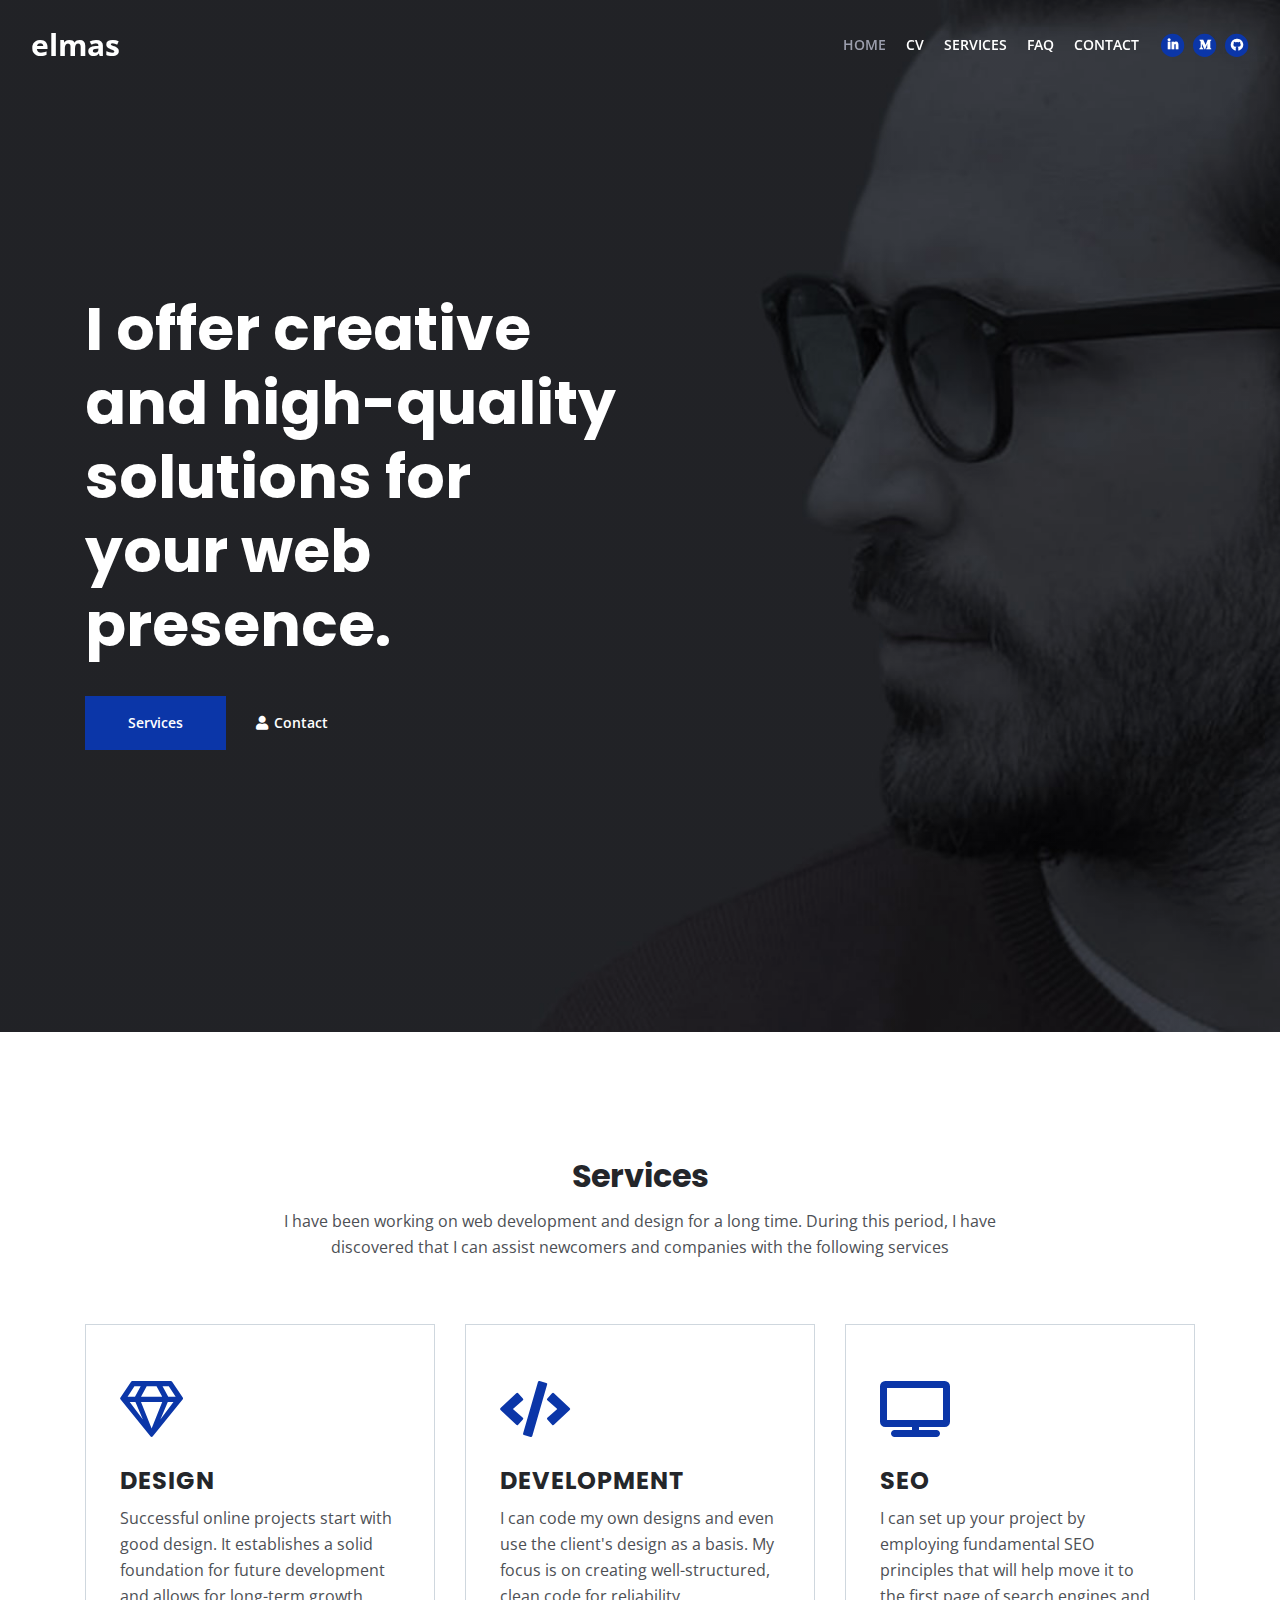
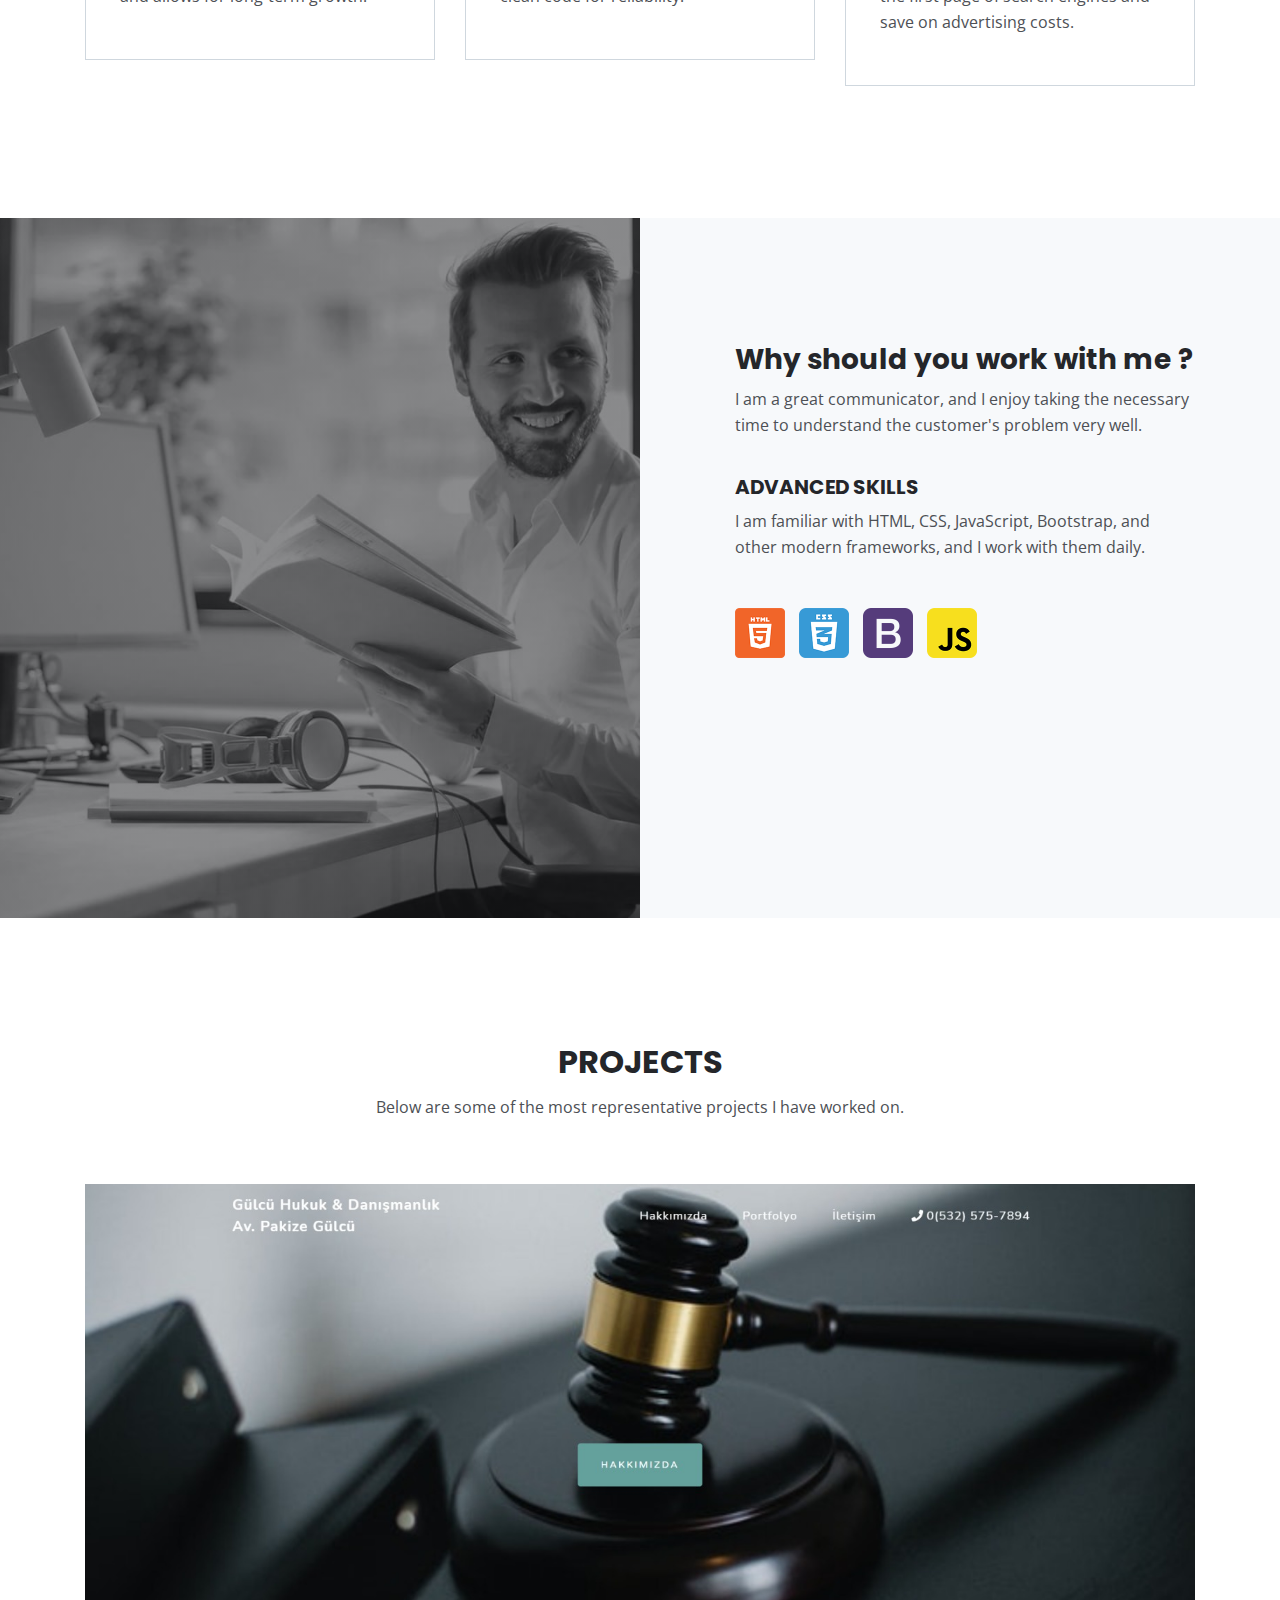
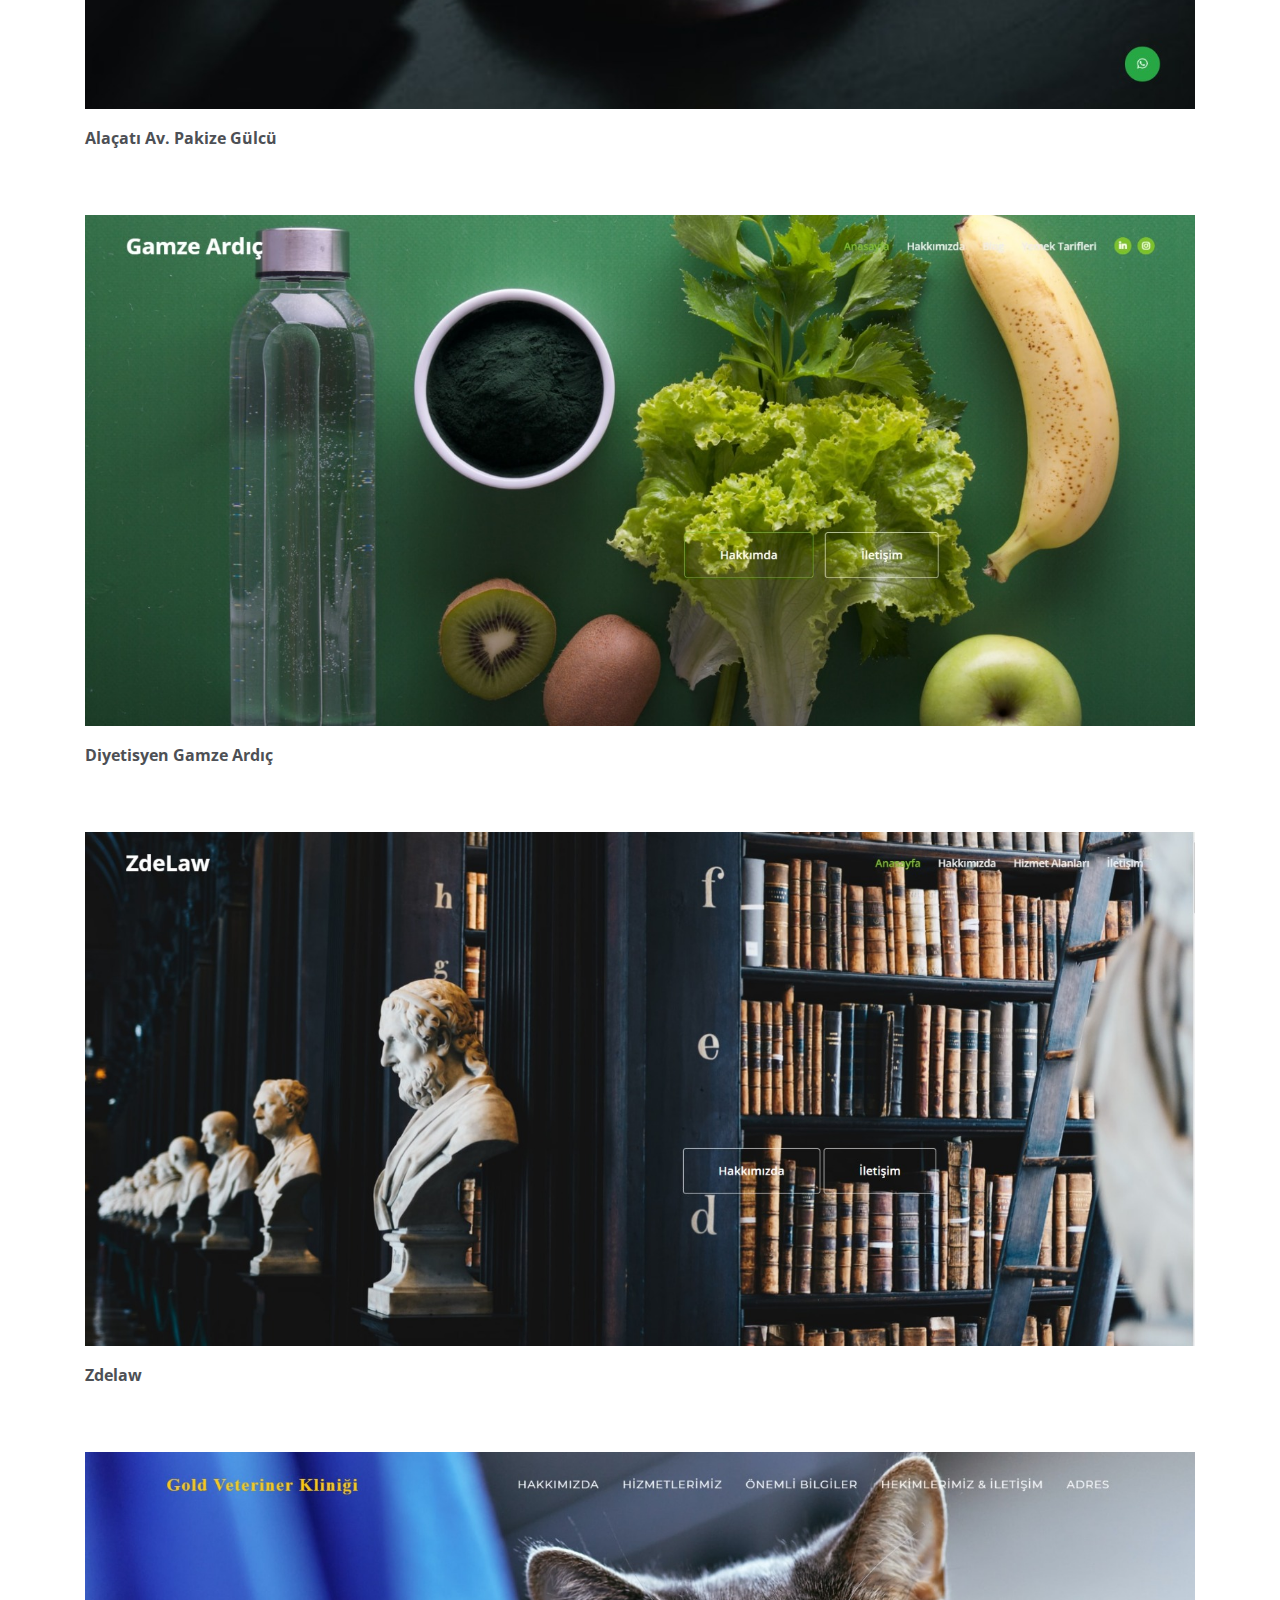
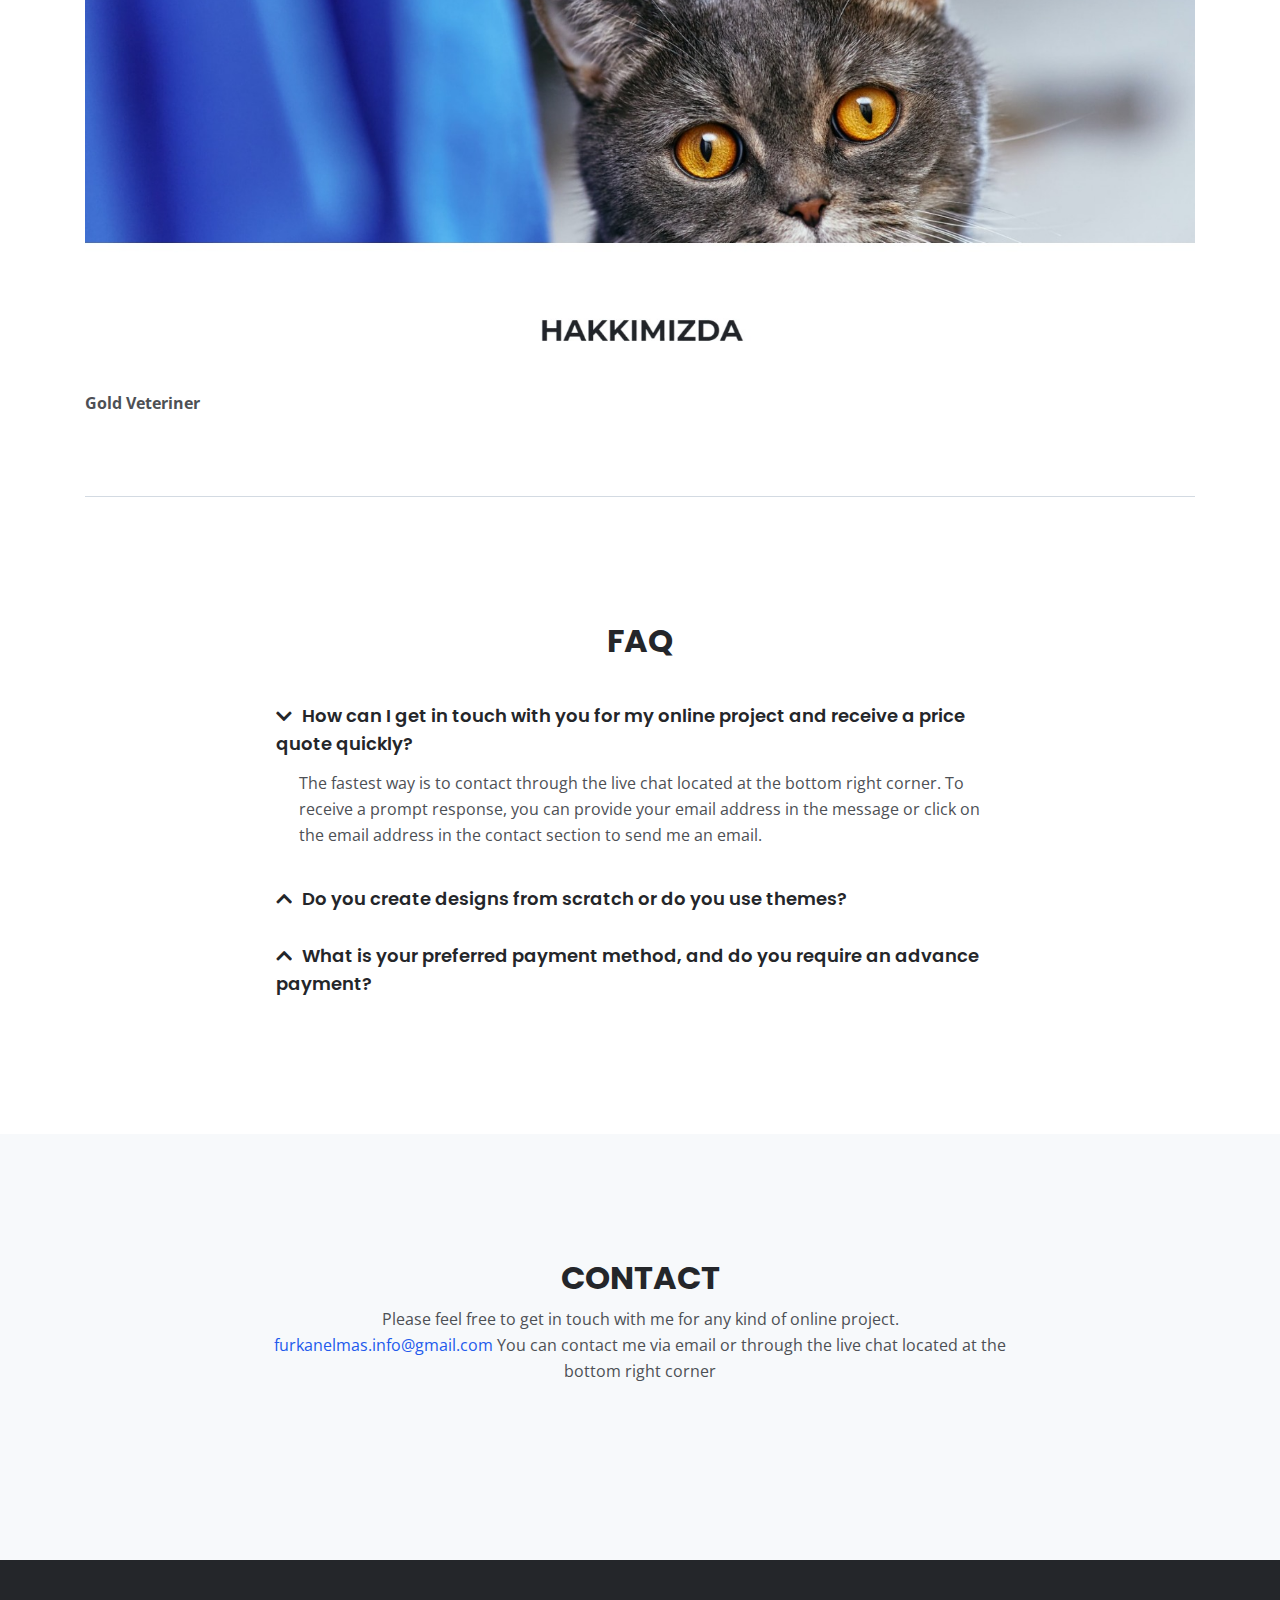
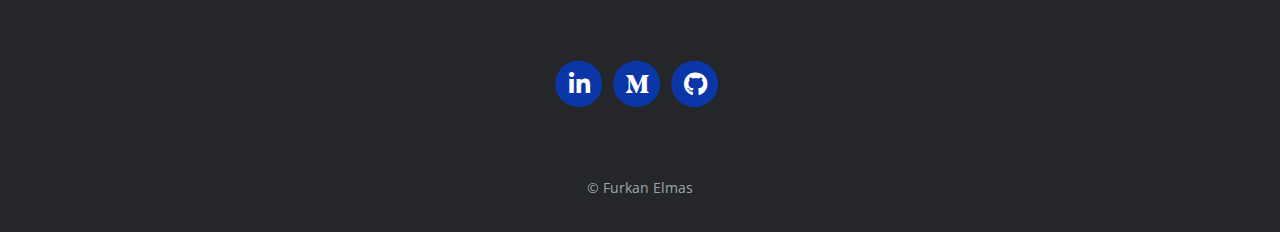
<file: index.html>
<!DOCTYPE html>
<html lang="en">
<head>
    <meta charset="utf-8">
    <meta name="viewport" content="width=device-width, initial-scale=1, shrink-to-fit=no">
    
    <!-- SEO Meta Tags -->
    <meta name="description" content="Furkan Elmas Kişisel Web Sayfasıdır">
    <meta name="author" content="Furkan Elmas">
    <meta name="keywords" content="furkan,elmas,furkan-elmas,yazılım,web">

    <!-- OG Meta Tags to improve the way the post looks when you share the page on Facebook, Twitter, LinkedIn -->
	<meta property="og:site_name" content="" /> <!-- website name -->
	<meta property="og:site" content="" /> <!-- website link -->
	<meta property="og:title" content=""/> <!-- title shown in the actual shared post -->
	<meta property="og:description" content="" /> <!-- description shown in the actual shared post -->
	<meta property="og:image" content="" /> <!-- image link, make sure it's jpg -->
	<meta property="og:url" content="" /> <!-- where do you want your post to link to -->
	<meta name="twitter:card" content="summary_large_image"> <!-- to have large image post format in Twitter -->

    <!-- Webpage Title -->
    <title>Furkan Elmas | Web Developer</title>
    
    <!-- Styles -->
    <link rel="preconnect" href="https://fonts.gstatic.com">
    <link href="https://fonts.googleapis.com/css2?family=Open+Sans:ital,wght@0,400;0,600;0,700;1,400&family=Poppins:wght@600&display=swap" rel="stylesheet">
    <link href="css/bootstrap.css" rel="stylesheet">
    <link href="css/fontawesome-all.css" rel="stylesheet">
	<link href="css/styles.css" rel="stylesheet">

     <!-- Global site tag (gtag.js) - Google Analytics -->
        <script async src="https://www.googletagmanager.com/gtag/js?id=UA-169377132-1"></script>
        <script>
            window.dataLayer = window.dataLayer || [];
            function gtag(){dataLayer.push(arguments);}
            gtag('js', new Date());

                gtag('config', 'UA-169377132-1');
</script>
	
	<!-- Favicon  -->
    <link rel="icon" href="images/favicon.ico">
</head>
<body data-spy="scroll" data-target=".fixed-top">

    <!-- smallchat application -->
    
    
    <script src="https://embed.small.chat/T01SJB6V43XC01T02AV6HX.js" async></script>


    
   
    <!-- Navigation -->
    <nav class="navbar navbar-expand-lg fixed-top navbar-dark">
        <div class="container">
            
            <!-- Image Logo -->

            <!-- Text Logo - Use this if you don't have a graphic logo -->
             <a class="navbar-brand logo-text page-scroll" href="index.html">elmas</a> 

            <button class="navbar-toggler p-0 border-0" type="button" data-toggle="offcanvas">
                <span class="navbar-toggler-icon"></span>
            </button>

            <div class="navbar-collapse offcanvas-collapse" id="navbarsExampleDefault">
                <ul class="navbar-nav ml-auto">
                    <li class="nav-item">
                        <a class="nav-link page-scroll" href="#header">HOME <span class="sr-only">(current)</span></a>
                    </li>
                    <li class="nav-item">
                        <a class="nav-link page-scroll" href="https://furkanelmas.github.io/">CV</a>
                    </li>
                    <li class="nav-item">
                        <a class="nav-link page-scroll" href="#services">SERVICES</a>
                    </li>
                    <li class="nav-item">
                        <a class="nav-link page-scroll" href="#sss">FAQ</a>
                    </li>
                    <li class="nav-item">
                        <a class="nav-link page-scroll" href="#contact">CONTACT</a>
                    </li>
                </ul>
                <span class="nav-item social-icons">
                        <span class="fa-stack">
                            <a href="https://linkedin.com/in/furkanelmas/">
                                <i class="fas fa-circle fa-stack-2x"></i>
                                <i class="fab fa-linkedin-in fa-stack-1x"></i>
                            </a>
                        </span>
                        <span class="fa-stack">
                            <a href="https://medium.com/@furkanelmas">
                                <i class="fa fa-circle fa-stack-2x"></i>
                                <i class="fab fa-medium-m fa-stack-1x"></i>
                            </a>
                        </span>
                        <span class="fa-stack">
                            <a href="https://github.com/furkanelmas/">
                                <i class="fa fa-circle fa-stack-2x"></i>
                                <i class="fab fa-github fa-stack-1x"></i>
                            </a>
                        </span>
                    </span>
            </div> <!-- end of navbar-collapse -->
        </div> <!-- end of container -->
    </nav> <!-- end of navbar -->
    <!-- end of navigation -->


    <!-- Header -->
    <header id="header" class="header">
        <div class="container">
            <div class="row">
                <div class="col-lg-6">
                    <div class="text-container">
                        <h1 class="h1-large">I offer creative and high-quality solutions for your web presence.</h1>
                        <a class="btn-solid-lg page-scroll" href="#services">Services</a>
                        <a class="btn-outline-lg page-scroll" href="#contact"><i class="fas fa-user"></i>Contact</a>
                    </div> <!-- end of text-container -->
                </div> <!-- end of col -->
            </div> <!-- end of row -->
        </div> <!-- end of container -->
    </header> <!-- end of header -->
    <!-- end of header -->
 
    <!-- Services -->
    <div id="services" class="basic-2">
        <div class="container">
            <div class="row">
                <div class="col-lg-12">
                    <h2 class="h2-heading">Services</h2>
                    <p class="p-heading">I have been working on web development and design for a long time.
                        During this period, I have discovered that I can assist newcomers and companies
                        with the following services</p>
                </div> <!-- end of col -->
            </div> <!-- end of row -->
            <div class="row">
                <div class="col-lg-4">
                    <div class="text-box">
                        <i class="far fa-gem"></i>
                        <h4>DESIGN</h4>
                        <p>Successful online projects start with good design.
                            It establishes a solid foundation for future development and allows for long-term growth.</p>
                    </div> <!-- end of text-box -->
                </div> <!-- end of col -->
                <div class="col-lg-4">
                    <div class="text-box">
                        <i class="fas fa-code"></i>
                        <h4>DEVELOPMENT</h4>
                        <p>I can code my own designs and even use the client's design as a basis.
                             My focus is on creating well-structured, clean code for reliability.</p>
                    </div> <!-- end of text-box -->
                </div> <!-- end of col -->
                <div class="col-lg-4">
                    <div class="text-box">
                        <i class="fas fa-tv"></i>
                        <h4>SEO</h4>
                        <p>I can set up your project by employing fundamental
                             SEO principles that will help move it to the first page of search engines and save on advertising costs.</p>
                    </div> <!-- end of text-box -->
                </div> <!-- end of col -->
            </div> <!-- end of row -->
        </div> <!-- end of container -->
    </div> <!-- end of basic-2 -->
    <!-- end of services -->


    <!-- Details -->
	<div class="split">
		<div class="area-1">
		</div><!-- end of area-1 on same line and no space between comments to eliminate margin white space --><div class="area-2 bg-gray">
            <div class="container">    
                <div class="row">
                    <div class="col-lg-12">     
                        
                        <!-- Text Container -->
                        <div class="text-container">
                            <h3>Why should you work with me ?</h3>
                            <p>I am a great communicator, and I enjoy taking the necessary time to understand the customer's problem very well.</p>
                            <h5>ADVANCED SKILLS </h5>
                            <p>I am familiar with HTML, CSS, JavaScript, Bootstrap, and other modern frameworks, and I work with them daily.</p>
                            
                            <div class="icons-container">
                                <img src="images/details-icon-html.png" alt="alternative">
                                <img src="images/details-icon-css.png" alt="alternative">
                                <img src="images/details-icon-bootstrap.png" alt="alternative">
                                <img src="images/details-icon-javascript.png" alt="alternative">
                            </div> <!-- end of icons-container -->
                        </div> <!-- end of text-container -->
                        <!-- end of text container -->

                    </div> <!-- end of col -->
                </div> <!-- end of row -->
            </div> <!-- end of container -->
		</div> <!-- end of area-2 -->
    </div> <!-- end of split -->
    <!-- end of details -->


    <!-- Projects -->
    <div id="projects" class="basic-3">
        <div class="container">
            <div class="row">
                <div class="col-lg-12">
                    <h2 class="h2-heading">PROJECTS</h2>
                    <p class="p-heading">Below are some of the most representative projects I have worked on.</p>
                </div> <!-- end of col -->
            </div> <!-- end of row -->
            <div class="row">
                <div class="col-lg-12">
                    <div class="text-container">
                        <div class="image-container">
                            <a href="https://pakizegulcu.av.tr/">
                                <img class="img-fluid" src="images/pakizebofe.jpeg" alt="alternative">
                            </a>
                        </div> <!-- end of image-container -->
                        <p><b>Alaçatı Av. Pakize Gülcü</b></p>
                    </div> <!-- end of text-container -->

                    <div class="text-container">
                        <div class="image-container">
                            <a href="https://gamzeardic.com/">
                                <img class="img-fluid" src="images/dytGa.jpeg" alt="alternative">
                            </a>
                        </div> <!-- end of image-container -->
                        <p><b>Diyetisyen Gamze Ardıç</b></p>
                    </div> <!-- end of text-container -->

                    <div class="text-container">
                        <div class="image-container">
                            <a href="https://zdelaw.com/">
                                <img class="img-fluid" src="images/zdelaw.jpeg" alt="alternative">
                            </a>
                        </div> <!-- end of image-container -->
                        <p><b>Zdelaw</b></p>
                    </div> <!-- end of text-container -->

                    <div class="text-container">
                        <div class="image-container">
                            <a href="https://goldveteriner.com.tr/">
                                <img class="img-fluid" src="images/goldvetbofe.jpeg" alt="alternative">
                            </a>
                        </div> <!-- end of image-container -->
                        <p><b>Gold Veteriner</b></p>
                    </div> <!-- end of text-container -->

                </div> <!-- end of col -->
            </div> <!-- end of row -->
        </div> <!-- end of container -->
    </div> <!-- end of basic-3 -->
    <!-- end of projects -->



    <!-- Section Divider -->
    <div id="sss" class="container">
        <div class="row">
            <div class="col-lg-12">
                <hr class="section-divider">
            </div> <!-- end of col -->
        </div> <!-- end of row -->
    </div> <!-- end of container -->
    <!-- end of section divider -->


    <!-- Questions -->
    <div class="accordion-1">
        <div class="container">
            <div class="row">
                <div class="col-lg-12">
                    <h2 class="h2-heading">FAQ</h2>
                </div> <!-- end of col -->
            </div> <!-- end of row -->
            <div class="row">
                <div class="col-lg-12">

                    <div class="accordion" id="accordionExample">
                        <div class="card">
                            <div class="card-header" id="headingOne">
                                <button class="btn btn-link btn-block text-left" type="button" data-toggle="collapse" data-target="#collapseOne" aria-expanded="true" aria-controls="collapseOne">
                                    How can I get in touch with you for my online project and receive a price quote quickly?
                                </button>
                            </div>
                            <div id="collapseOne" class="collapse show" aria-labelledby="headingOne" data-parent="#accordionExample">
                                <div class="card-body">
                                    The fastest way is to contact through the live chat located at the bottom right corner. 
                                    To receive a prompt response, you can provide your email address in the message or click 
                                    on the email address in the contact section to send me an email.
                                </div>
                            </div>
                        </div>
                        <div class="card">
                            <div class="card-header" id="headingTwo">
                                <button class="btn btn-link btn-block text-left collapsed" type="button" data-toggle="collapse" data-target="#collapseTwo" aria-expanded="false" aria-controls="collapseTwo">
                                    Do you create designs from scratch or do you use themes?
                                </button>
                            </div>
                            <div id="collapseTwo" class="collapse" aria-labelledby="headingTwo" data-parent="#accordionExample">
                                <div class="card-body">
                                    I determine the most suitable approach based on your requirements and utilize themes when necessary.
                                </div>
                            </div>
                        </div>
                        <div class="card">
                            <div class="card-header" id="headingFive">
                                <button class="btn btn-link btn-block text-left collapsed" type="button" data-toggle="collapse" data-target="#collapseFive" aria-expanded="false" aria-controls="collapseFive">
                                    What is your preferred payment method, and do you require an advance payment?
                                </button>
                            </div>
                            <div id="collapseFive" class="collapse" aria-labelledby="headingFive" data-parent="#accordionExample">
                                <div class="card-body">
                                    I prepare the demo of the desired website and share it with you.
                                     After receiving the payment, I publish the site on your domain address.
                                </div>
                            </div>
                        </div>
                    </div> <!-- end of accordion -->

                </div> <!-- end of col -->
            </div> <!-- end of row -->
        </div> <!-- end of container -->
    </div> <!-- end of accordion-1 -->
    <!-- end of questions -->

    <!-- Contact -->
    <div id="contact" class="form-1 bg-gray">
        <div class="container">
            <div class="row">
                <div class="col-lg-12">
                    <h2>CONTACT</h2>
                    <p class="p-heading">Please feel free to get in touch with me for any kind of online project.
                        <br>
                        <a class="blue no-line" href="mailto:furkanelmas.info@gmail.com">furkanelmas.info@gmail.com</a> 
                        You can contact me via email or through the live chat located at the bottom right corner</p>
                </div> <!-- end of col -->
            </div> <!-- end of row -->
            </div> <!-- end of row -->
        </div> <!-- end of container -->
    </div> <!-- end of form-1 -->  
    <!-- end of contact -->

    <!-- Footer -->
    <div class="footer bg-gray">
        <div class="container">
            <div class="row">
                <div class="col-lg-12">
                    <div class="social-container">
                        <span class="fa-stack">
                            <a href="https://linkedin.com/in/furkanelmas/">
                                <i class="fas fa-circle fa-stack-2x"></i>
                                <i class="fab fa-linkedin-in fa-stack-1x"></i>
                            </a>
                        </span>
                        <span class="fa-stack">
                            <a href="https://medium.com/@furkanelmas">
                                <i class="fas fa-circle fa-stack-2x"></i>
                                <i class="fab fa-medium-m fa-stack-1x"></i>
                            </a>
                        </span>
                        <span class="fa-stack">
                            <a href="https://github.com/furkanelmas/">
                                <i class="fas fa-circle fa-stack-2x"></i>
                                <i class="fab fa-github fa-stack-1x"></i>
                            </a>
                        </span>
                    </div> <!-- end of social-container -->
                </div> <!-- end of col -->
            </div> <!-- end of row -->
        </div> <!-- end of container -->
    </div> <!-- end of footer -->  
    <!-- end of footer -->

    <!-- Copyright -->
    <div class="copyright bg-gray">
        <div class="container">
            <div class="row">
                <div class="col-lg-12">
                    <p class="p-small"> © <a class="no-line" href="#">Furkan Elmas</a></p>
                </div> <!-- end of col -->
            </div> <!-- enf of row -->
        </div> <!-- end of container -->
    </div> <!-- end of copyright --> 
    <!-- end of copyright -->
    
    	
    <!-- Scripts -->
    <script src="js/jquery.min.js"></script> <!-- jQuery for Bootstrap's JavaScript plugins -->
    <script src="js/bootstrap.min.js"></script> <!-- Bootstrap framework -->
    <script src="js/jquery.easing.min.js"></script> <!-- jQuery Easing for smooth scrolling between anchors -->
    <script src="js/scripts.js"></script> <!-- Custom scripts -->
</body>
</html>
</file>
<file: css/styles.css>
/* Description: Master CSS file */

/*****************************************
Table Of Contents:
- General Styles
- Navigation
- Header
- About
- Services
- Details
- Projects
- Works
- Testimonials
- Questions
- Contact
- Footer 
- Copyright
- Back To Top Button
- Extra Pages
- Media Queries
******************************************/

/*****************************************
Colors:
- Backgrounds, navbar - black #24262a
- Backgrounds - light gray #f7f9fb
- Buttons, icons - blue #0b36a8
- Headings text - black #24262a
- Body text - dark gray #4d5055
******************************************/

/**************************/
/*     General Styles     */
/**************************/
body,
html {
  width: 100%;
  height: 100%;
}

body,
p {
  color: #4d5055;
  font: 400 1rem/1.625rem "Open Sans", sans-serif;
}

h1 {
  color: #24262a;
  font-weight: 700;
  font-size: 2.5rem;
  line-height: 3.25rem;
  font-family: "Poppins";
}

h2 {
  color: #24262a;
  font-weight: 700;
  font-size: 2rem;
  line-height: 2.5rem;
  font-family: "Poppins";
}

h3 {
  color: #24262a;
  font-weight: 700;
  font-size: 1.75rem;
  line-height: 2.25rem;
  font-family: "Poppins";
}

h4 {
  color: #24262a;
  font-weight: 700;
  font-size: 1.5rem;
  line-height: 2rem;
  font-family: "Poppins";
}

h5 {
  color: #24262a;
  font-weight: 700;
  font-size: 1.25rem;
  line-height: 1.625rem;
  font-family: "Poppins";
}

h6 {
  color: #24262a;
  font-weight: 700;
  font-size: 1rem;
  line-height: 1.375rem;
  font-family: "Poppins";
}

.p-large {
  font-size: 1.125rem;
  line-height: 1.75rem;
}

.p-small {
  font-size: 0.875rem;
  line-height: 1.5rem;
}

.testimonial-text {
  font-style: italic;
}

.testimonial-author {
  font-weight: 700;
  font-size: 1rem;
  line-height: 1.5rem;
}

.li-space-lg li {
  margin-bottom: 0.5rem;
}

a {
  color: #4d5055;
  text-decoration: underline;
}

a:hover {
  color: #4d5055;
  text-decoration: underline;
}

.no-line {
  text-decoration: none;
}

.no-line:hover {
  text-decoration: none;
}

.blue {
  color: #2259ec;
}

.bg-gray {
  background-color: #f7f9fb;
}

.section-divider {
  display: block;
  height: 1px;
  margin: 0;
  border: none;
  background-color: #d3dae2;
}

.btn-solid-reg {
  display: inline-block;
  padding: 1.375rem 2.25rem 1.375rem 2.25rem;
  border: 1px solid #0b36a8;
  background-color: #0b36a8;
  color: #ffffff;
  font-weight: 600;
  font-size: 0.875rem;
  line-height: 0;
  text-decoration: none;
  transition: all 0.2s;
}

.btn-solid-reg:hover {
  background-color: transparent;
  color: #0b36a8; /* needs to stay here because of the color property of a tag */
  text-decoration: none;
}

.btn-solid-lg {
  display: inline-block;
  padding: 1.625rem 2.625rem 1.625rem 2.625rem;
  border: 1px solid #0b36a8;
  background-color: #0b36a8;
  color: #ffffff;
  font-weight: 600;
  font-size: 0.875rem;
  line-height: 0;
  text-decoration: none;
  transition: all 0.2s;
}

.btn-solid-lg:hover {
  background-color: transparent;
  color: #0b36a8; /* needs to stay here because of the color property of a tag */
  text-decoration: none;
}

.btn-outline-reg {
  display: inline-block;
  padding: 1.375rem 2.25rem 1.375rem 2.25rem;
  border: 1px solid #24262a;
  background-color: transparent;
  color: #24262a;
  font-weight: 600;
  font-size: 0.875rem;
  line-height: 0;
  text-decoration: none;
  transition: all 0.2s;
}

.btn-outline-reg:hover {
  background-color: #24262a;
  color: #ffffff;
  text-decoration: none;
}

.btn-outline-lg {
  display: inline-block;
  padding: 1.625rem 2.625rem 1.625rem 2.625rem;
  border: 1px solid #24262a;
  background-color: transparent;
  color: #24262a;
  font-weight: 600;
  font-size: 0.875rem;
  line-height: 0;
  text-decoration: none;
  transition: all 0.2s;
}

.btn-outline-lg:hover {
  background-color: #24262a;
  color: #ffffff;
  text-decoration: none;
}

.btn-outline-sm {
  display: inline-block;
  padding: 1rem 1.5rem 1rem 1.5rem;
  border: 1px solid #24262a;
  background-color: transparent;
  color: #24262a;
  font-weight: 600;
  font-size: 0.875rem;
  line-height: 0;
  text-decoration: none;
  transition: all 0.2s;
}

.btn-outline-sm:hover {
  background-color: #24262a;
  color: #ffffff;
  text-decoration: none;
}

.form-group {
  position: relative;
  margin-bottom: 1.25rem;
}

.label-control {
  position: absolute;
  top: 0.875rem;
  left: 1.5rem;
  color: #7d838a;
  opacity: 1;
  font-size: 0.875rem;
  line-height: 1.375rem;
  cursor: text;
  transition: all 0.2s ease;
}

.form-control-input:focus + .label-control,
.form-control-input.notEmpty + .label-control,
.form-control-textarea:focus + .label-control,
.form-control-textarea.notEmpty + .label-control {
  top: 0.125rem;
  color: #4d5055;
  opacity: 1;
  font-size: 0.75rem;
  font-weight: 700;
}

.form-control-input,
.form-control-select {
  display: block; /* needed for proper display of the label in Firefox, IE, Edge */
  width: 100%;
  padding-top: 1.125rem;
  padding-bottom: 0.125rem;
  padding-left: 1.5rem;
  border: 1px solid #cbcbd1;
  background-color: #ffffff;
  color: #4d5055;
  font-size: 0.875rem;
  line-height: 1.875rem;
  transition: all 0.2s;
  -webkit-appearance: none; /* removes inner shadow on form inputs on ios safari */
}

.form-control-select {
  padding-top: 0.5rem;
  padding-bottom: 0.5rem;
  height: 3.25rem;
  color: #7d838a;
}

select {
  /* you should keep these first rules in place to maintain cross-browser behavior */
  -webkit-appearance: none;
  -moz-appearance: none;
  -ms-appearance: none;
  -o-appearance: none;
  appearance: none;
  background-image: url("../images/down-arrow.png");
  background-position: 96% 50%;
  background-repeat: no-repeat;
  outline: none;
}

.form-control-textarea {
  display: block; /* used to eliminate a bottom gap difference between Chrome and IE/FF */
  width: 100%;
  height: 14rem; /* used instead of html rows to normalize height between Chrome and IE/FF */
  padding-top: 1.5rem;
  padding-left: 1.3125rem;
  border: 1px solid #cbcbd1;
  background-color: #ffffff;
  color: #4d5055;
  font-size: 0.875rem;
  line-height: 1.5rem;
  transition: all 0.2s;
}

.form-control-input:focus,
.form-control-select:focus,
.form-control-textarea:focus {
  border: 1px solid #a1a1a1;
  outline: none; /* Removes blue border on focus */
}

.form-control-input:hover,
.form-control-select:hover,
.form-control-textarea:hover {
  border: 1px solid #a1a1a1;
}

.checkbox {
  font-size: 0.75rem;
  line-height: 1.25rem;
}

input[type="checkbox"] {
  vertical-align: -10%;
  margin-right: 0.5rem;
}

.form-control-submit-button {
  display: inline-block;
  width: 100%;
  height: 3.25rem;
  border: 1px solid #0b36a8;
  border-radius: 32px;
  background-color: #0b36a8;
  color: #ffffff;
  font-weight: 600;
  font-size: 0.875rem;
  line-height: 0;
  cursor: pointer;
  transition: all 0.2s;
}

.form-control-submit-button:hover {
  border: 1px solid #24262a;
  background-color: transparent;
  color: #24262a;
}

/**********************/
/*     Navigation     */
/**********************/
.navbar {
  background-color: #24262a;
  font-weight: 600;
  font-size: 0.875rem;
  line-height: 0.875rem;
  box-shadow: 0 1px 6px 0 rgba(0, 0, 0, 0.025);
}

.navbar .navbar-brand {
  padding-top: 0.125rem;
  padding-bottom: 0.125rem;
}

.navbar .logo-image img {
  width: 118px;
  height: 36px;
}

.navbar .logo-text {
  color: #ffffff;
  font-weight: 700;
  font-size: 1.875rem;
  line-height: 1rem;
  text-decoration: none;
}

.offcanvas-collapse {
  position: fixed;
  top: 3.25rem; /* adjusts the height between the top of the page and the offcanvas menu */
  bottom: 0;
  left: 100%;
  width: 100%;
  padding-right: 1rem;
  padding-left: 1rem;
  overflow-y: auto;
  visibility: hidden;
  background-color: #24262a;
  transition: visibility 0.3s ease-in-out, -webkit-transform 0.3s ease-in-out;
  transition: transform 0.3s ease-in-out, visibility 0.3s ease-in-out;
  transition: transform 0.3s ease-in-out, visibility 0.3s ease-in-out,
    -webkit-transform 0.3s ease-in-out;
}

.offcanvas-collapse.open {
  visibility: visible;
  -webkit-transform: translateX(-100%);
  transform: translateX(-100%);
}

.navbar .navbar-nav {
  margin-top: 0.75rem;
  margin-bottom: 0.5rem;
}

.navbar .nav-item .nav-link {
  padding-top: 0.625rem;
  padding-bottom: 0.625rem;
  color: #ffffff;
  text-decoration: none;
  transition: all 0.2s ease;
}

.navbar .nav-item.dropdown.show .nav-link,
.navbar .nav-item .nav-link:hover,
.navbar .nav-item .nav-link.active {
  color: #9c9ead;
}

/* Dropdown Menu */
.navbar .dropdown .dropdown-menu {
  animation: fadeDropdown 0.2s; /* required for the fade animation */
}

@keyframes fadeDropdown {
  0% {
    opacity: 0;
  }

  100% {
    opacity: 1;
  }
}

.navbar .dropdown-menu {
  margin-top: 0.5rem;
  margin-bottom: 0.5rem;
  border: none;
  background-color: #24262a;
}

.navbar .dropdown-item {
  padding-top: 0.5rem;
  padding-bottom: 0.5rem;
  color: #ffffff;
  font-weight: 600;
  font-size: 0.875rem;
  line-height: 0.875rem;
  text-decoration: none;
}

.navbar .dropdown-item:hover {
  background-color: #24262a;
  color: #9c9ead;
}

.navbar .dropdown-divider {
  width: 100%;
  height: 1px;
  margin: 0.5rem auto 0.5rem auto;
  border: none;
  background-color: #505050;
}
/* end of dropdown menu */

.navbar .fa-stack {
  width: 2em;
  margin-right: 0.25rem;
  font-size: 0.75rem;
}

.navbar .fa-stack-2x {
  color: #0b36a8;
  transition: all 0.2s ease;
}

.navbar .fa-stack-1x {
  color: #ffffff;
  transition: all 0.2s ease;
}

.navbar .fa-stack:hover .fa-stack-2x {
  color: #ffffff;
}

.navbar .fa-stack:hover .fa-stack-1x {
  color: #0b36a8;
}

.navbar .navbar-toggler {
  padding: 0;
  border: none;
  font-size: 1.25rem;
}

/******************/
/*     Header     */
/******************/
.header {
  padding-top: 7rem;
  padding-bottom: 5.5rem;
  background: linear-gradient(rgba(0, 0, 0, 0.1), rgba(0, 0, 0, 0.1)),
    url("../images/header-background.jpg") center center no-repeat;
  background-size: cover;
  text-align: center;
}

.header .h1-large {
  margin-bottom: 1.75rem;
  color: #ffffff;
}

.header .btn-solid-lg:hover {
  border: 1px solid #ffffff;
  color: #ffffff;
}

.header .btn-outline-lg {
  padding: 1.625rem 1.625rem 1.625rem 1.625rem;
  border: none;
  color: #ffffff;
}

.header .btn-outline-lg:hover {
  background: transparent;
  color: #9c9ead;
  text-decoration: none;
}

.header .btn-outline-lg .fas {
  margin-right: 0.375rem;
}

/*****************/
/*     About     */
/*****************/
.basic-1 {
  padding-top: 7.75rem;
  padding-bottom: 5.25rem;
}

.basic-1 .text-container {
  margin-bottom: 3rem;
}

.basic-1 .time {
  margin-bottom: 0.5rem;
  color: #0b36a8;
  font-weight: 600;
  font-size: 0.875rem;
  line-height: 1.5rem;
  font-family: "Poppins";
}

.basic-1 h6 {
  margin-bottom: 0.125rem;
}

/********************/
/*     Services     */
/********************/
.basic-2 {
  padding-top: 7.75rem;
  padding-bottom: 5.25rem;
}

.basic-2 .h2-heading {
  margin-bottom: 0.75rem;
  text-align: center;
}

.basic-2 .p-heading {
  margin-bottom: 4rem;
  text-align: center;
}

.basic-2 .text-box {
  margin-bottom: 3rem;
  padding: 3.5rem 1rem 2.125rem 1rem;
  border: 1px solid #cfd7de;
}

.basic-2 .fas,
.basic-2 .far {
  margin-bottom: 1.75rem;
  color: #0b36a8;
  font-size: 3.5rem;
}

.basic-2 h4 {
  letter-spacing: 1px;
}

/*******************/
/*     Details     */
/*******************/
.split .area-1 {
  height: 430px;
  background: linear-gradient(
      to bottom right,
      rgba(25, 26, 29, 0.5),
      rgba(25, 26, 29, 0.5)
    ),
    url("../images/details-background.jpg") center center no-repeat;
  background-size: cover;
}

.split .area-2 {
  padding-top: 7.75rem;
  padding-bottom: 7.75rem;
}

.split p {
  margin-bottom: 2.25rem;
}

.split .icons-container {
  margin-top: 3rem;
}

.split .icons-container img {
  width: 50px;
  margin-right: 0.625rem;
  margin-bottom: 0.75rem;
}

/********************/
/*     Projects     */
/********************/
.basic-3 {
  padding-top: 7.75rem;
  padding-bottom: 1rem;
}

.basic-3 .h2-heading {
  margin-bottom: 0.75rem;
  text-align: center;
}

.basic-3 .p-heading {
  margin-bottom: 4rem;
  text-align: center;
}

.basic-3 .text-container {
  margin-bottom: 4rem;
}

.basic-3 .image-container {
  margin-bottom: 1rem;
}

/* Hover Animation */
.basic-3 .image-container {
  overflow: hidden;
  margin-right: auto;
  margin-left: auto;
}

.basic-3 .image-container img {
  margin: 0;
  transition: all 0.2s;
}

.basic-3 .image-container:hover img {
  -moz-transform: scale(1.1);
  -webkit-transform: scale(1.1);
  transform: scale(1.1);
}
/* end of hover animation */

/*****************/
/*     Works     */
/*****************/
.basic-4 {
  padding-bottom: 1rem;
}

.basic-4 .text-container {
  margin-bottom: 4rem;
}

.basic-4 .image-container {
  margin-bottom: 1rem;
}

/* Hover Animation */
.basic-4 .image-container {
  overflow: hidden;
  margin-right: auto;
  margin-left: auto;
}

.basic-4 .image-container img {
  margin: 0;
  transition: all 0.2s;
}

.basic-4 .image-container:hover img {
  -moz-transform: scale(1.15);
  -webkit-transform: scale(1.15);
  transform: scale(1.15);
}
/* end of hover animation */

/************************/
/*     Testimonials     */
/************************/
.cards-1 {
  padding-top: 3rem;
  padding-bottom: 3.875rem;
}

.cards-1 .h2-heading {
  margin-bottom: 3rem;
  text-align: center;
}

.cards-1 .card {
  margin-bottom: 4rem;
  border: none;
}

.cards-1 .card-body {
  padding: 0;
  text-align: center;
}

.cards-1 .testimonial-text {
  margin-bottom: 1.625rem;
}

.cards-1 img {
  display: inline-block;
  width: 60px;
  margin-bottom: 0.875rem;
  border-radius: 50%;
}

.cards-1 .text {
  margin-top: 0.375rem;
}

.cards-1 .testimonial-author {
  color: #24262a;
}

.cards-1 .testimonial-author,
.cards-1 .occupation {
  font-size: 0.875rem;
  line-height: 1.375rem;
}

/*********************/
/*     Questions     */
/*********************/
.accordion-1 {
  padding-top: 7.75rem;
  padding-bottom: 6.75rem;
}

.accordion-1 .h2-heading {
  margin-bottom: 2.5rem;
  text-align: center;
}

.accordion-1 .card {
  margin-bottom: 1.75rem;
  border: none;
}

.accordion-1 .card-header {
  padding: 0;
  border: none;
  background-color: transparent;
}

.accordion-1 .card button {
  padding: 0;
  color: #24262a;
  font-weight: 600;
  font-size: 1.125rem;
  line-height: 1.75rem;
  font-family: "Poppins";
}

.accordion-1 .card button:hover {
  text-decoration: none;
}

.accordion-1 .card button:before {
  float: left;
  margin-right: 0.625rem;
  font-family: "Font Awesome 5 Free";
  font-weight: 900;
  content: "\f078";
  transition: all 0.2s;
}

.accordion-1 .card button.collapsed:before {
  -webkit-transform: rotate(180deg);
  -moz-transform: rotate(180deg);
  transform: rotate(180deg);
}

.accordion-1 .card-body {
  padding: 0.75rem 1.5rem 0.5rem 1.5rem;
}

/*******************/
/*     Contact     */
/*******************/
.form-1 {
  padding-top: 7.75rem;
  padding-bottom: 7rem;
  text-align: center;
}

.form-1 .h2-heading {
  margin-bottom: 0.75rem;
  text-align: center;
}

.form-1 .p-heading {
  margin-bottom: 4rem;
}

/******************/
/*     Footer     */
/******************/
.footer {
  padding-top: 6.25rem;
  padding-bottom: 2rem;
  background-color: #24262a;
  text-align: center;
}

.footer a {
  text-decoration: none;
}

.footer .fa-stack {
  width: 2em;
  margin-bottom: 1.25rem;
  margin-right: 0.375rem;
  font-size: 1.5rem;
}

.footer .fa-stack .fa-stack-1x {
  color: #ffffff;
  transition: all 0.2s ease;
}

.footer .fa-stack .fa-stack-2x {
  color: #0b36a8;
  transition: all 0.2s ease;
}

.footer .fa-stack:hover .fa-stack-1x {
  color: #0b36a8;
}

.footer .fa-stack:hover .fa-stack-2x {
  color: #ffffff;
}

/*********************/
/*     Copyright     */
/*********************/
.copyright {
  padding-top: 1rem;
  padding-bottom: 1rem;
  background-color: #24262a;
  text-align: center;
}

.copyright .p-small {
  color: #9da6ac;
  text-align: center;
}

.copyright a {
  color: #9da6ac;
}

/******************************/
/*     Back To Top Button     */
/******************************/

/***********************/
/*     Extra Pages     */
/***********************/
.ex-header {
  padding-top: 8.5rem;
  padding-bottom: 4rem;
  background-color: #24262a;
}

.ex-header h1 {
  color: #ffffff;
}

.ex-basic-1 .list-unstyled .fas {
  font-size: 0.375rem;
  line-height: 1.625rem;
}

.ex-basic-1 .list-unstyled .media-body {
  margin-left: 0.5rem;
}

.ex-basic-1 .text-box {
  padding: 1.25rem 1.25rem 0.5rem 1.25rem;
  background-color: #f7f9fb;
}

.ex-cards-1 .card {
  border: none;
  background-color: transparent;
}

.ex-cards-1 .card .fa-stack {
  width: 2em;
  font-size: 1.125rem;
}

.ex-cards-1 .card .fa-stack-2x {
  color: #0b36a8;
}

.ex-cards-1 .card .fa-stack-1x {
  color: #ffffff;
  font-weight: 700;
  line-height: 2.125rem;
}

.ex-cards-1 .card .list-unstyled .media-body {
  margin-left: 0.75rem;
}

.ex-cards-1 .card .list-unstyled .media-body h5 {
  margin-top: 0.125rem;
  margin-bottom: 0.375rem;
}

/*************************/
/*     Media Queries     */
/*************************/
/* Min-width 768px */
@media (min-width: 768px) {
  /* Header */
  .header {
    padding-top: 11rem;
    padding-bottom: 9rem;
  }
  /* end of header */

  /* Services */
  .basic-2 .text-box {
    padding-right: 2.125rem;
    padding-left: 2.125rem;
  }
  /* end of services */

  /* Extra Pages */
  .ex-basic-1 .text-box {
    padding: 1.75rem 2rem 0.875rem 2rem;
  }
  /* end of extra pages */
}
/* end of min-width 768px */

/* Min-width 992px */
@media (min-width: 992px) {
  /* General Styles */
  .h2-heading {
    width: 35.25rem;
    margin-right: auto;
    margin-left: auto;
  }

  .p-heading {
    width: 46rem;
    margin-right: auto;
    margin-left: auto;
  }
  /* end of general styles */

  /* Navigation */
  .navbar {
    padding-top: 1.75rem;
    background-color: transparent;
    box-shadow: none;
    transition: all 0.2s;
  }

  .navbar.top-nav-collapse {
    padding-top: 0.5rem;
    padding-top: 0.5rem;
    background-color: #24262a;
    box-shadow: 0 3px 6px 0 rgba(0, 0, 0, 0.025);
  }

  .offcanvas-collapse {
    position: static;
    top: auto;
    bottom: auto;
    left: auto;
    width: auto;
    padding-right: 0;
    padding-left: 0;
    background-color: transparent;
    overflow-y: visible;
    visibility: visible;
  }

  .offcanvas-collapse.open {
    -webkit-transform: none;
    transform: none;
  }

  .navbar .navbar-nav {
    margin-top: 0;
    margin-bottom: 0;
  }

  .navbar .nav-item .nav-link {
    padding-right: 0.625rem;
    padding-left: 0.625rem;
  }

  .navbar .dropdown-menu {
    margin-top: 0.25rem;
    box-shadow: 0 3px 3px 1px rgba(0, 0, 0, 0.08);
  }

  .navbar .dropdown-divider {
    width: 90%;
  }

  .navbar .social-icons {
    margin-left: 0.5rem;
  }

  .navbar .fa-stack {
    margin-right: 0;
    margin-left: 0.25rem;
  }
  /* end of navigation */

  /* Header */
  .header {
    padding-top: 15rem;
    padding-bottom: 14rem;
    text-align: left;
  }
  /* end of header */

  /* Details */
  .split {
    height: 760px;
  }

  .split .area-1 {
    height: 100%;
    width: 50%;
    display: inline-block;
  }

  .split .area-2 {
    height: 100%;
    width: 50%;
    display: inline-block;
    vertical-align: top;
  }

  .split .text-container {
    width: 400px;
    margin-left: 3rem;
  }
  /* end of details */

  /* Testimonials */
  .cards-1 .card {
    display: inline-block;
    width: 290px;
    vertical-align: top;
  }

  .cards-1 .card:nth-of-type(3n + 2) {
    margin-right: 1.5rem;
    margin-left: 1.5rem;
  }

  .cards-1 .card-body {
    text-align: left;
  }

  .cards-1 .details {
    display: flex;
    align-items: flex-start;
  }

  .cards-1 .details .text {
    flex-direction: column;
  }

  .cards-1 .details img {
    margin-right: 1.125rem;
  }
  /* end of testimonials */

  /* Accordion */
  .accordion-1 .accordion {
    width: 730px;
    margin-right: auto;
    margin-left: auto;
  }
  /* end of accordion */

  /* Contact */
  .form-1 form {
    width: 790px;
    margin-right: auto;
    margin-left: auto;
  }
  /* end of contact */

  /* Extra Pages */
  .ex-cards-1 .card {
    display: inline-block;
    width: 296px;
    vertical-align: top;
  }

  .ex-cards-1 .card:nth-of-type(3n + 2) {
    margin-right: 1rem;
    margin-left: 1rem;
  }
  /* end of extra pages */
}
/* end of min-width 992px */

/* Min-width 1200px */
@media (min-width: 1200px) {
  /* General Styles */
  .h1-large {
    font-size: 3.75rem;
    line-height: 4.625rem;
  }
  /* end of general styles */

  /* Navigation */
  .navbar .container {
    max-width: 1330px;
  }
  /* end of navigation */

  /* Header */
  .header {
    padding-top: 18.25rem;
    padding-bottom: 17.25rem;
  }
  /* end of header */

  /* About */
  .basic-1 .text-container.first {
    margin-right: 2rem;
  }

  .basic-1 .text-container.second {
    margin-right: 1rem;
    margin-left: 1rem;
  }

  .basic-1 .text-container.third {
    margin-left: 2rem;
  }
  /* end of about */

  /* Details */
  .split {
    height: 700px;
  }

  .split .text-container {
    width: 460px;
    margin-left: 5rem;
  }
  /* end of details */

  /* Testimonials */
  .cards-1 .card {
    width: 338px;
  }

  .cards-1 .card:nth-of-type(3n + 2) {
    margin-right: 2.625rem;
    margin-left: 2.625rem;
  }
  /* end of testimonials */

  /* Extra Pages */
  .ex-cards-1 .card {
    width: 336px;
  }

  .ex-cards-1 .card:nth-of-type(3n + 2) {
    margin-right: 2.875rem;
    margin-left: 2.875rem;
  }
  /* end of extra pages */
}
/* end of min-width 1200px */
</file>
